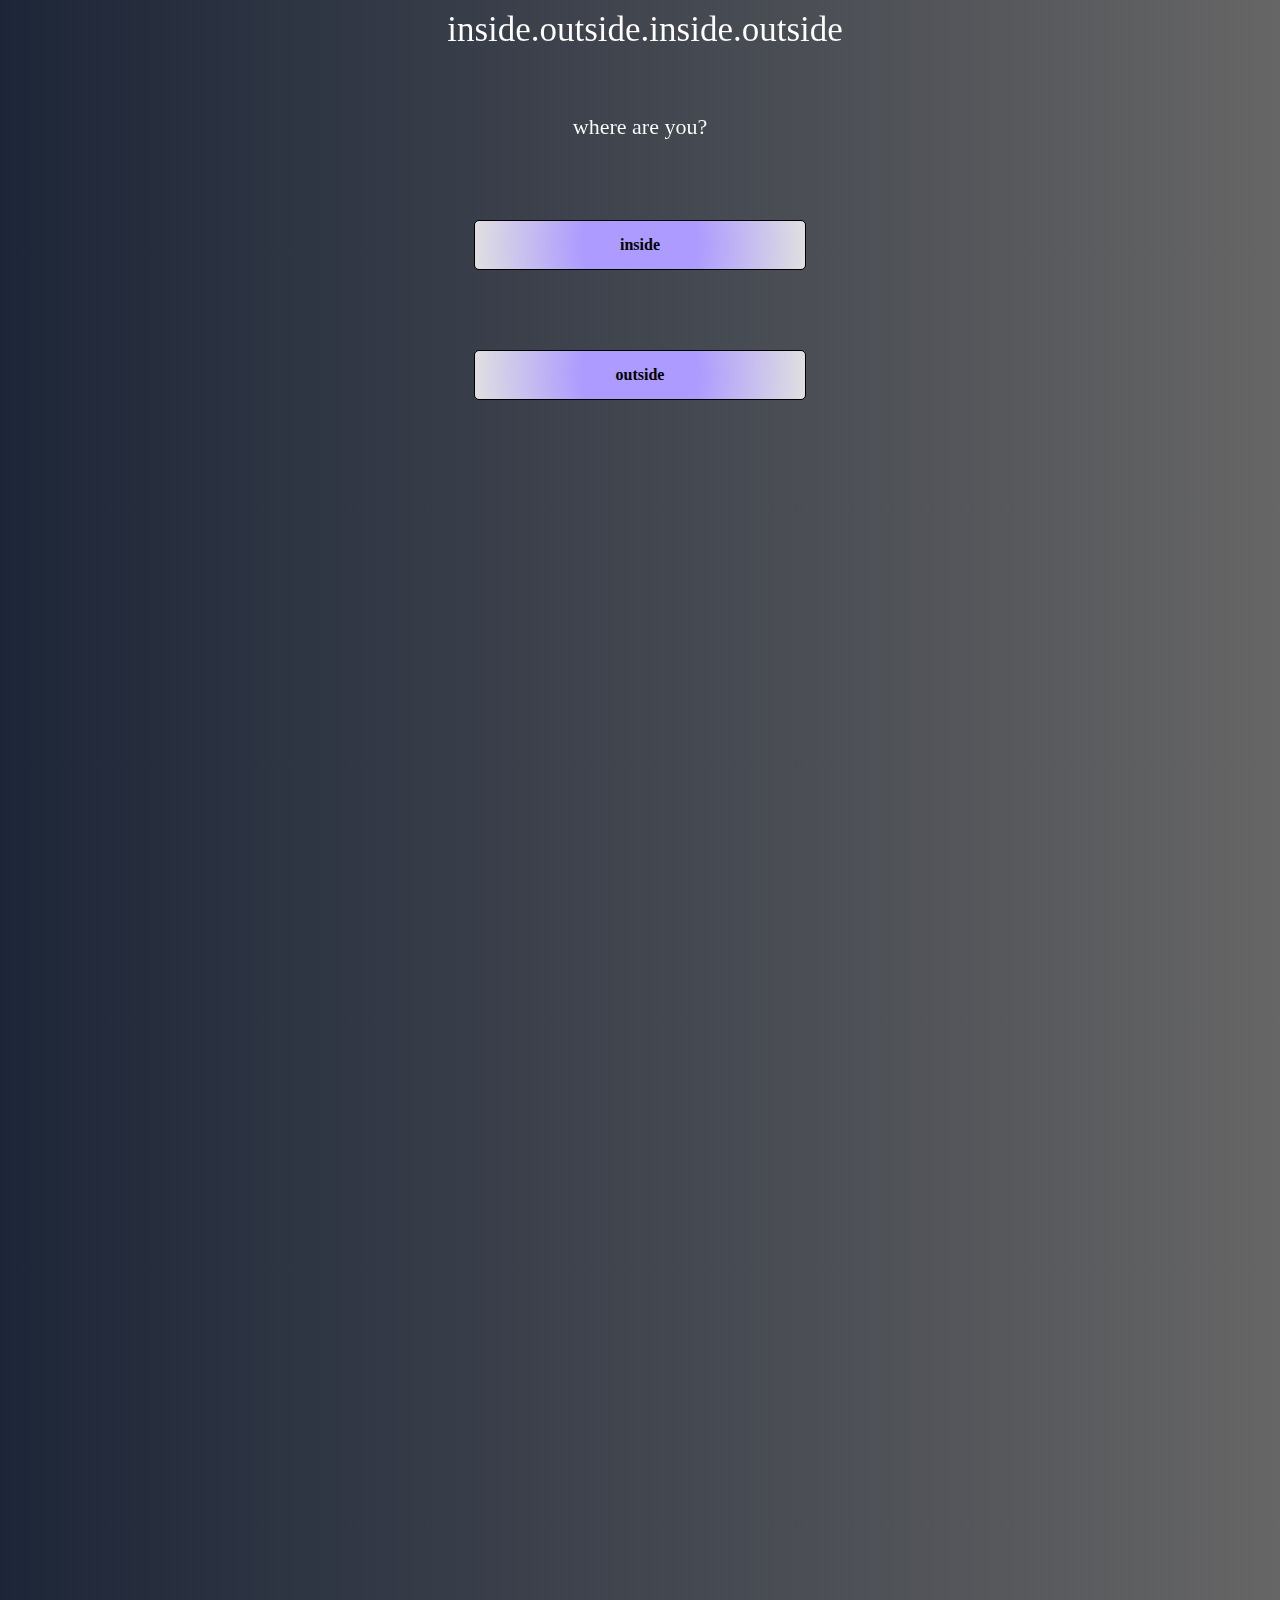
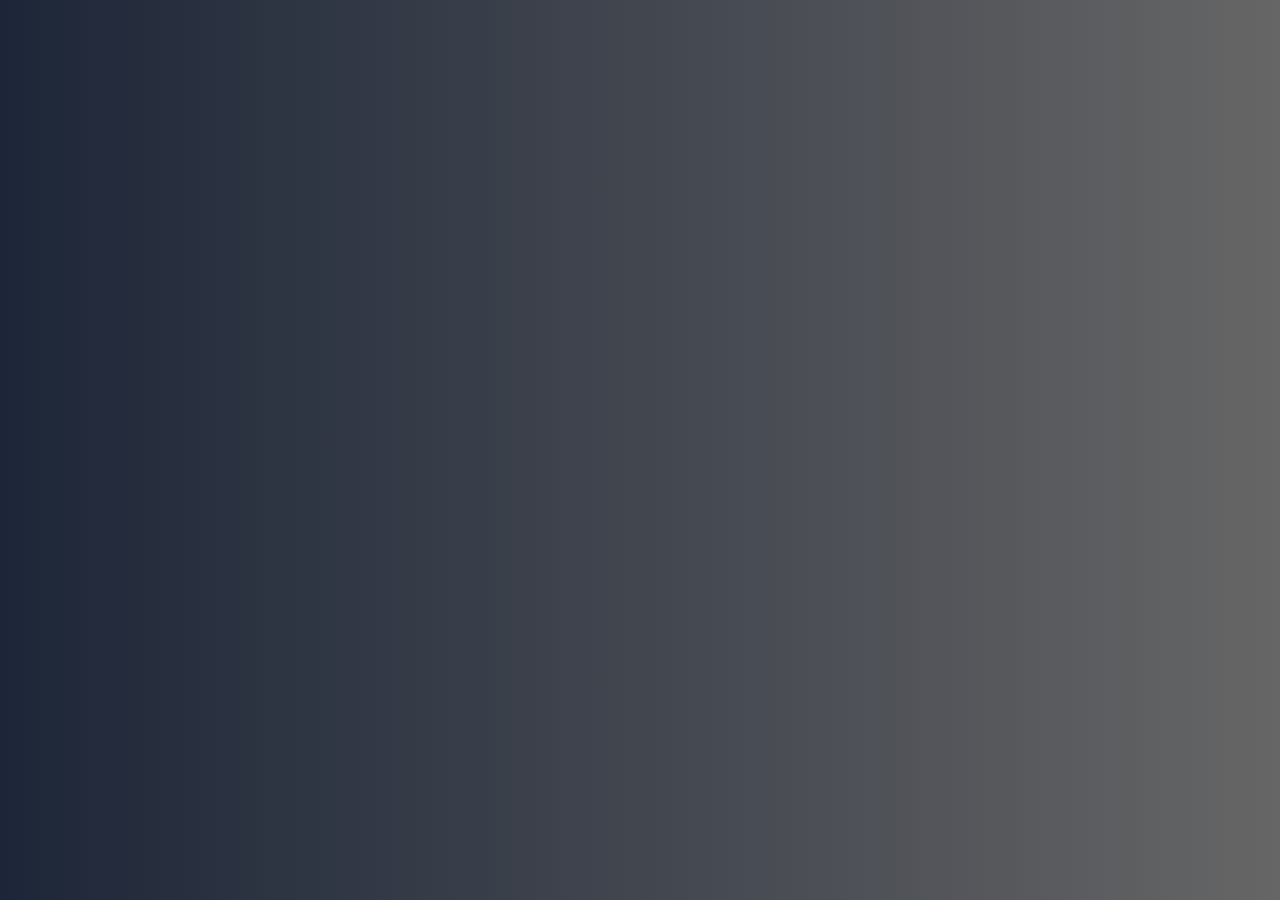
<file: index.html>
<!DOCTYPE html>
<html lang='en'>
  <head>
    <style>.text-gradient {
  background-image: linear-gradient(300deg, rgb(255, 255, 255) 33%,
  rgb(255, 255, 255) 67%);
  -webkit-background-clip: text;
  -webkit-text-fill-color: transparent;
}
    </style>
    <meta charset='UTF-8'/>
    <title>inside.outside.inside.outside.</title>
    <link rel='stylesheet' href='styles.css'/>
  </head>
  <body>
    <div class='page'>  <!-- Add this -->
    <h1 class="text-gradient">inside.outside.inside.outside</h1>
    <br><br><br>
    <p class="text-gradient">where are you?
    </p>
       <a class='button' href='inside.html'>inside</a>
       <a class='button' href='outside.html'>outside</a>

       
  


  </body>

</html>
</file>
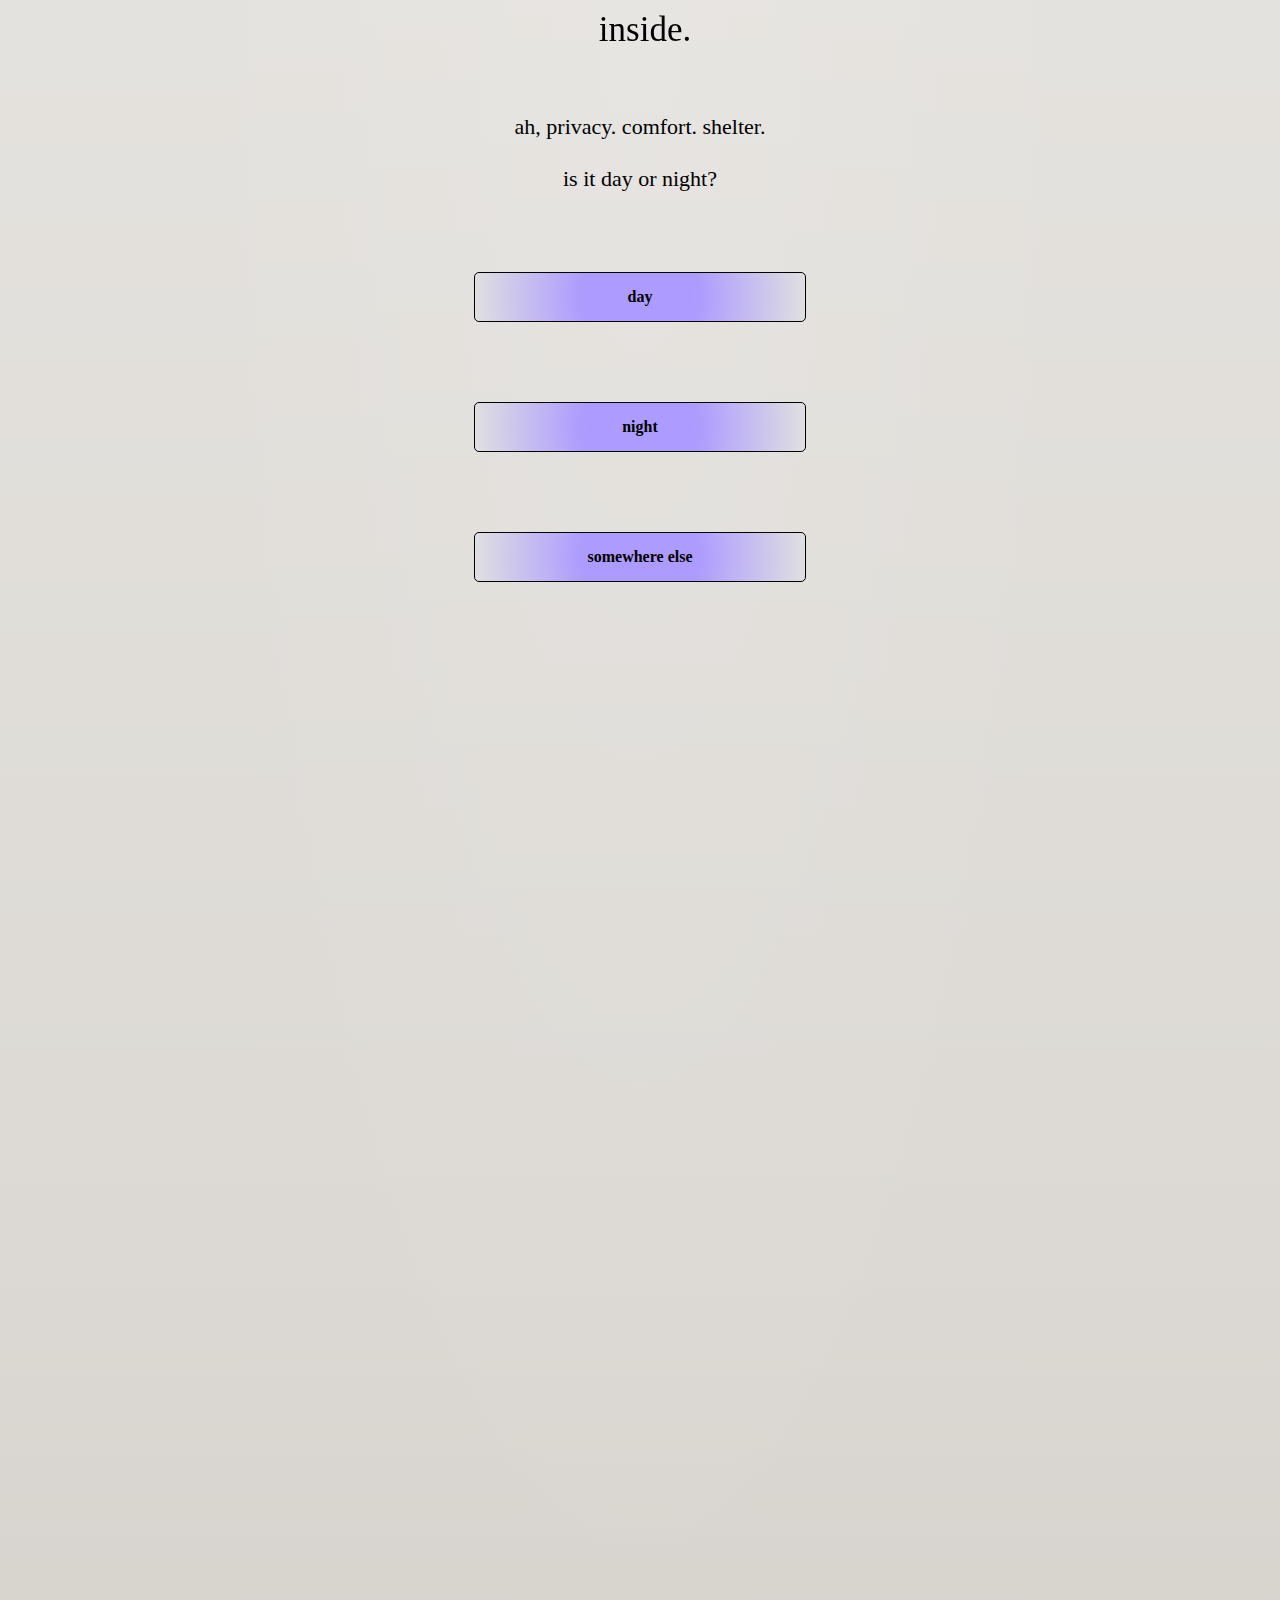
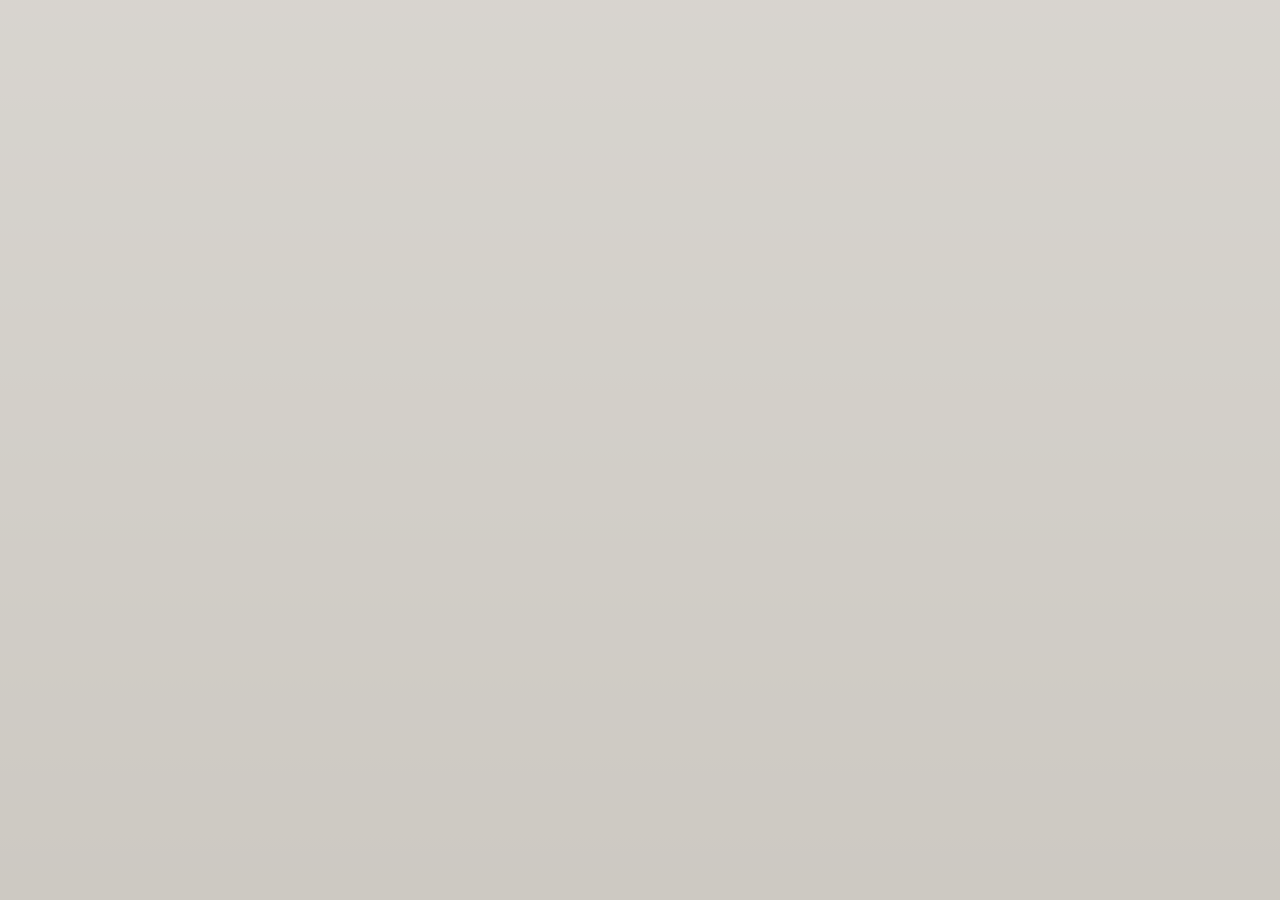
<file: inside.html>
<!DOCTYPE html>
<html lang='en'>
  <head>
    <style>.text-gradient {
  background-image: linear-gradient(359deg, rgb(255, 255, 255) 4%, hrgb(255, 255, 255)62%);
  -webkit-background-clip: text;
  -webkit-text-fill-color: transparent;
}
    </style>
    <style>.text-gradient {
  background-image: linear-gradient(70deg, rgb(0, 0, 0) 22%, rgb(0, 0, 0) 51%);
  -webkit-background-clip: text;
  -webkit-text-fill-color: transparent;
}
    </style>
    <meta charset='UTF-8'/>
    <title>iOiO - inside.</title>
    <link rel='stylesheet' href='styles.css'/>
  </head>
  <body>
    <div class='pageinside'>  <!-- Add this -->
    <h1 class="text-gradient">inside.</h1>
    <br><br><br>
    <p class="text-gradientinside">ah, privacy. comfort. shelter.
<br><br>
      is it day or night?
       </p>
       <a class='button' href='inside-day.html'>day</a>
       <a class='button' href='inside-night.html'>night</a>
       <a class='button' href='/'>somewhere else</a>

 
  </body>
</html>
</file>
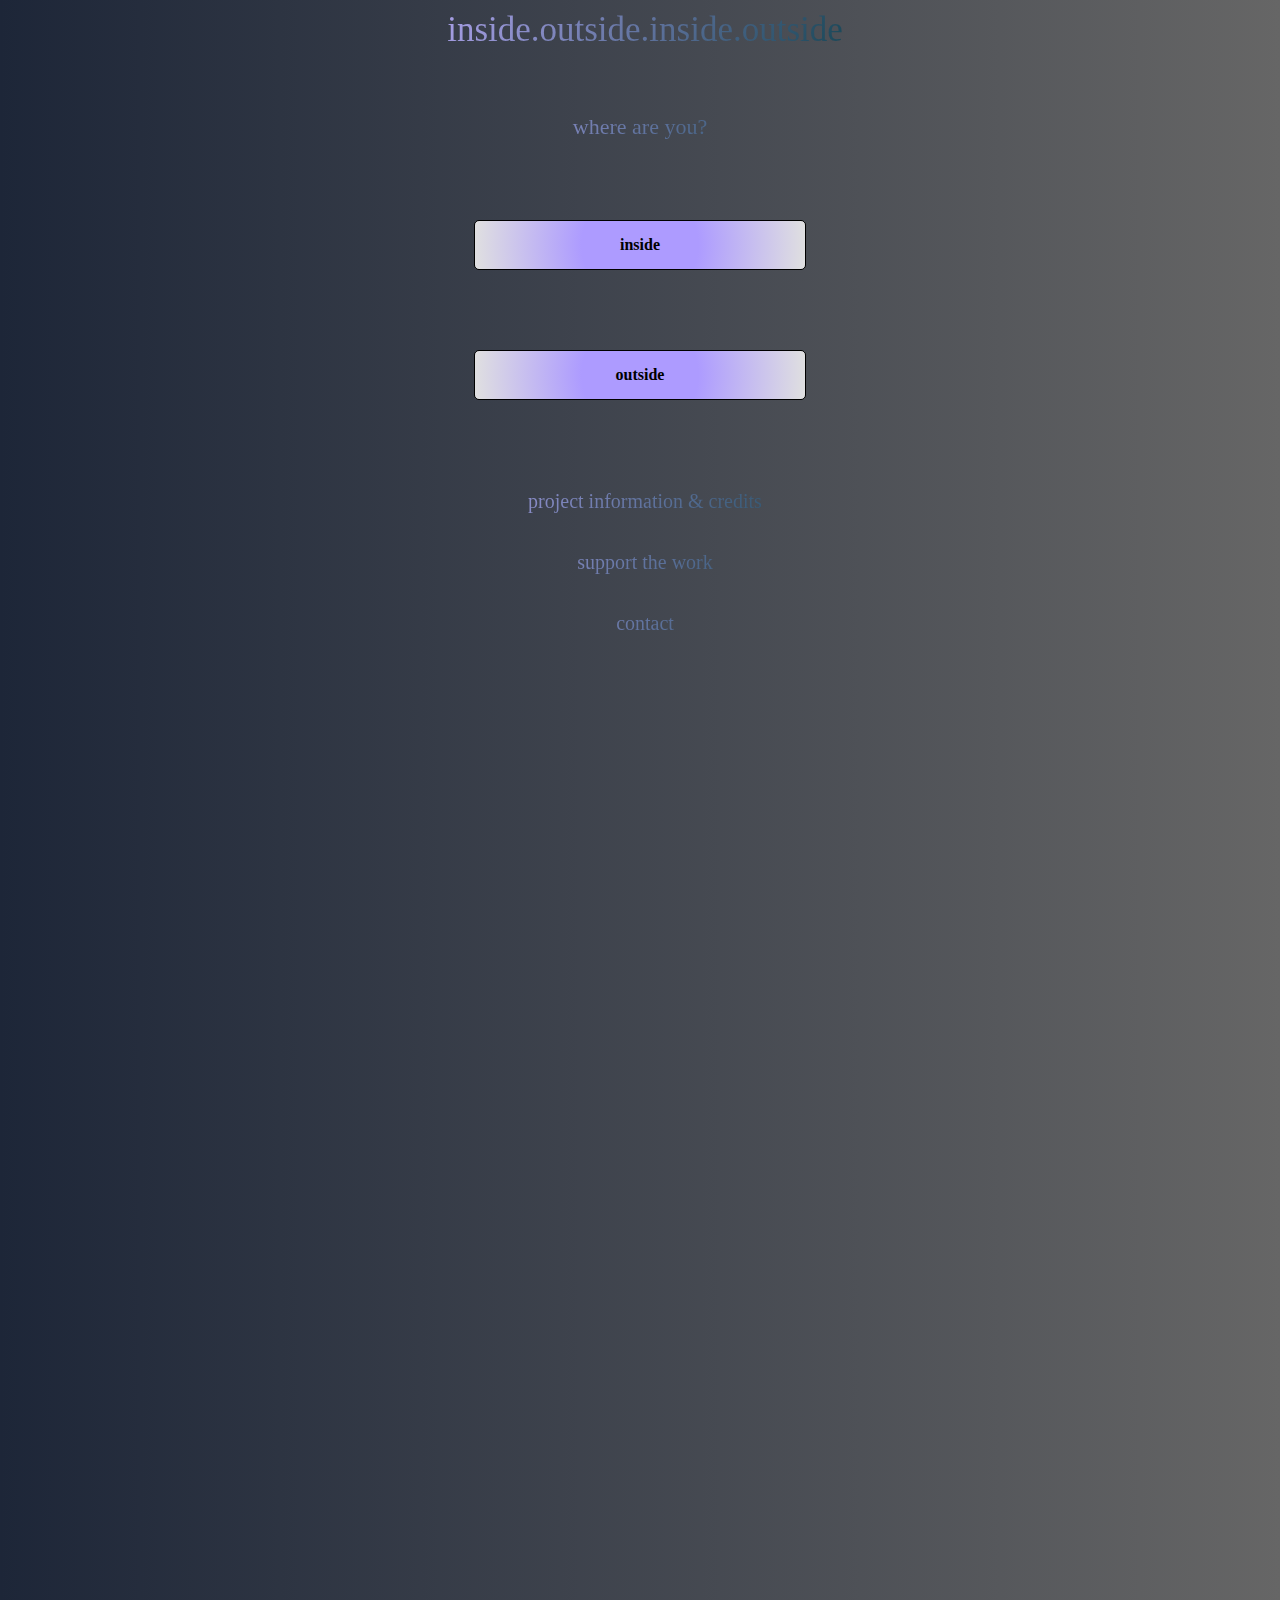
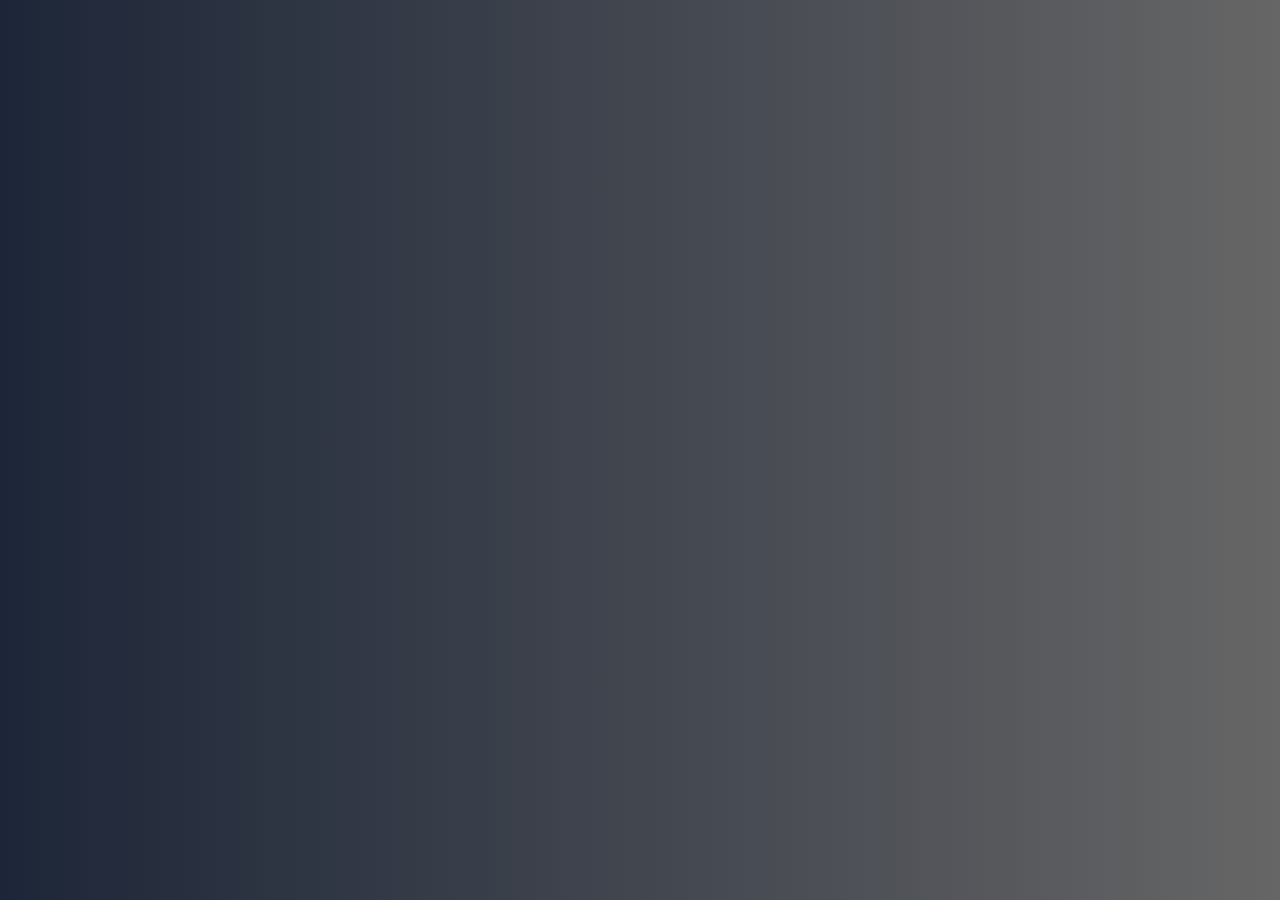
<file: insideoutside.html>
<!DOCTYPE html>
<html lang='en'>
  <head>
    <style>.text-gradient {
  background-image: linear-gradient(300deg, hsl(194.52,58.49%,20.78%) 33%,
  hsl(249.04,65.77%,78.24%) 67%);
  -webkit-background-clip: text;
  -webkit-text-fill-color: transparent;
}
    </style>
    <meta charset='UTF-8'/>
    <title>iOiO</title>
    <link rel='stylesheet' href='styles.css'/>
  </head>
  <body>
    <div class='page'>  <!-- Add this -->
    <h1 class="text-gradient">inside.outside.inside.outside</h1>
    <br><br><br>
    <p class="text-gradient">where are you?
    </p>
       <a class='button' href='inside.html'>inside</a>
       <a class='button' href='outside.html'>outside</a>
       <h2 class="text-gradient"><a href='project-info.html' target=”_blank”> project information & credits</a></h2><br>
       <h2 class="text-gradient"><a href="http://steeltippeddove.bandcamp.com" target=”_blank”>support the work</a></h2> <br>
       <h2 class="text-gradient"><a href="mailto:josephfusaro@gmail.com"<>contact</a></h2>




       </p>


  </body>

</html>
</file>
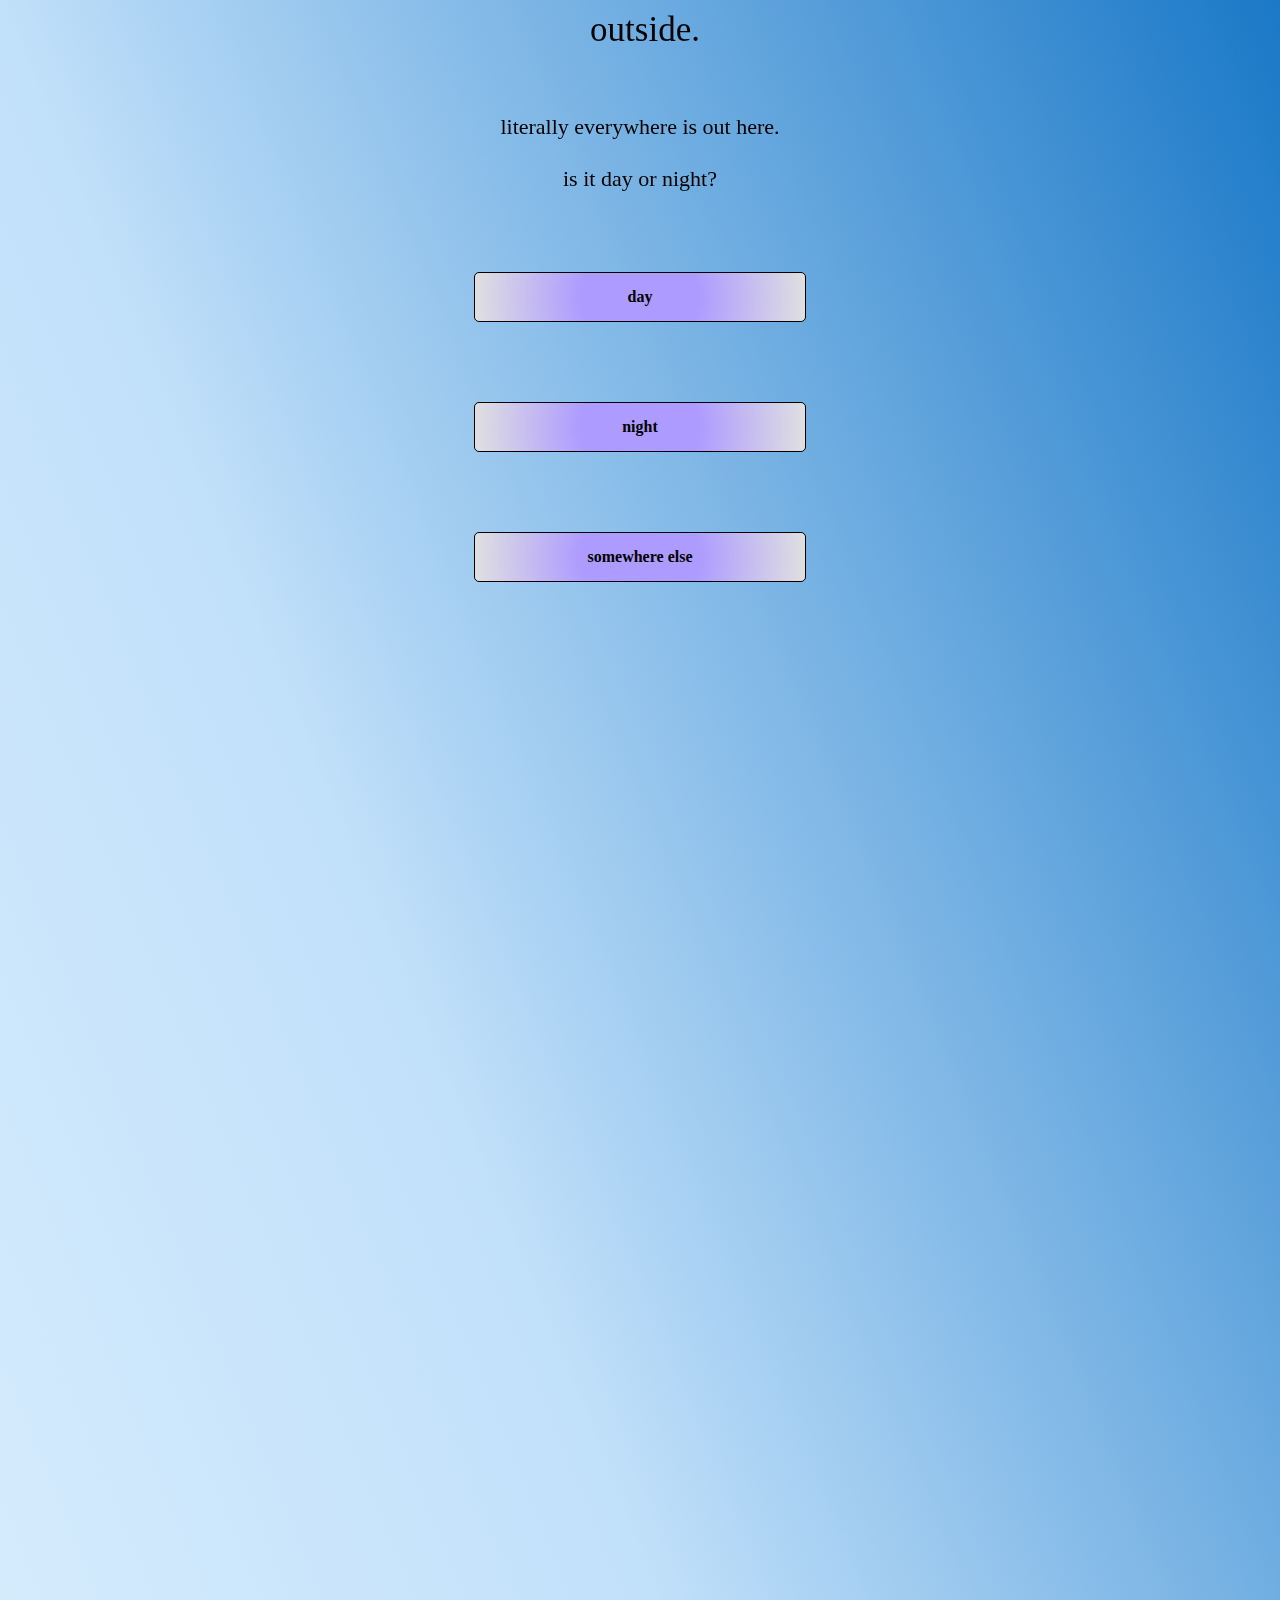
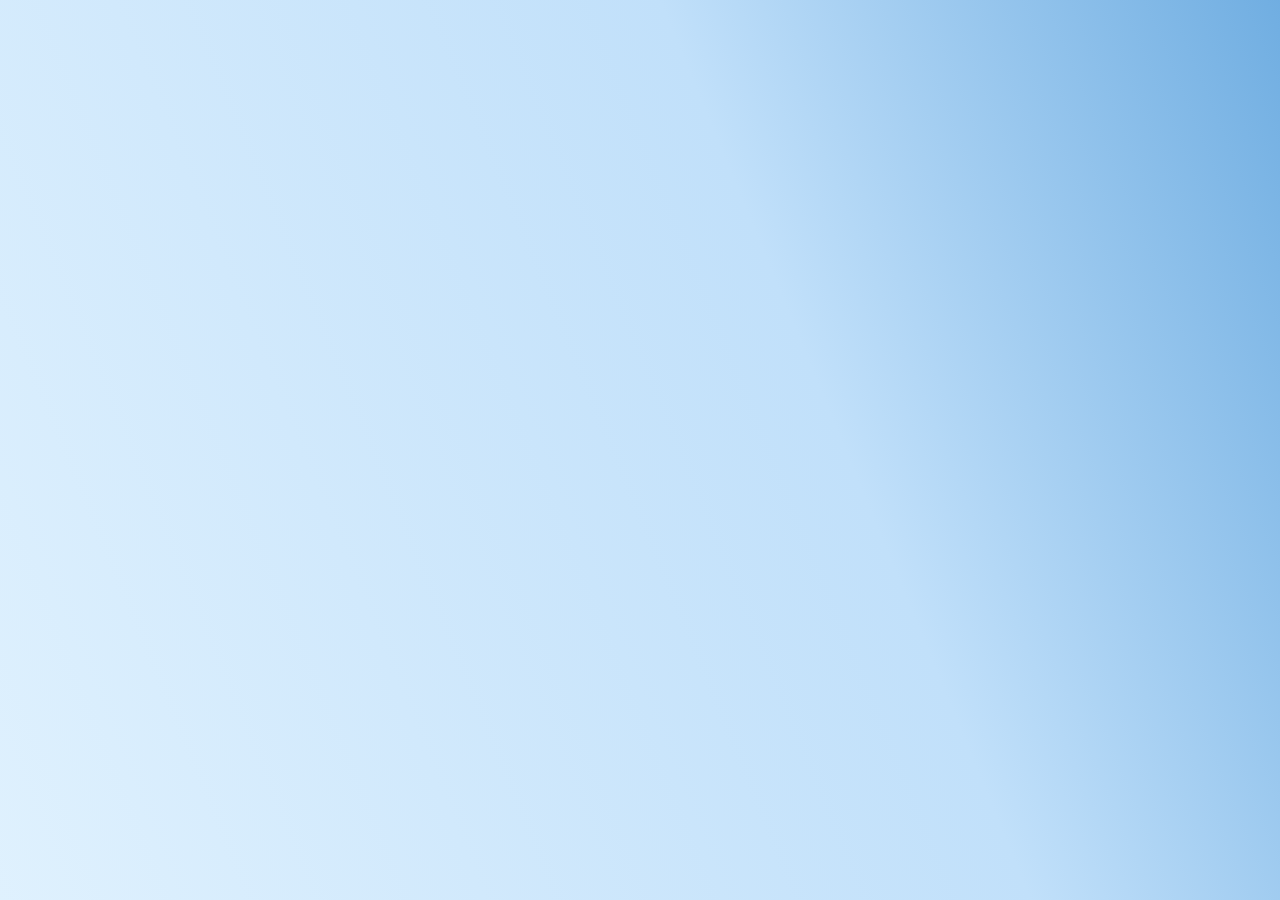
<file: outside.html>
<!DOCTYPE html>
<html lang='en'>
  <head>
    <style>.text-gradient {
      background-image: linear-gradient(98deg, rgb(0, 0, 0) 23%, rgb(0, 0, 0) 93%);
    -webkit-background-clip: text;
  -webkit-text-fill-color: transparent;
}
    </style>
    <meta charset='UTF-8'/>
    <title>iOiO - outside.</title>
    <link rel='stylesheet' href='styles.css'/>
  </head>
  <body>
    <div class='pageoutside'>  <!-- Add this -->
    <h1 class="text-gradient">outside.</h1>
    <br><br><br>
        <p class="text-gradient">literally everywhere is out here.<br><br>
    is it day or night?
       </p>

       <a class='button' href='outside-day.html'>day</a>
       <a id='button-2' class='button' href='outside-night.html'>night</a>
       <a class='button' href='/'>somewhere else</a>


  </body>
</html>
</file>
<file: styles.css>
html, body, div, span, applet, object, iframe,
h1, h2, h3, h4, h5, h6, p, blockquote, pre,
a, abbr, acronym, address, big, cite, code,
del, dfn, em, img, ins, kbd, q, s, samp,
small, strike, strong, sub, sup, tt, var,
b, u, i, center,
dl, dt, dd, ol, ul, li,
fieldset, form, label, legend,
table, caption, tbody, tfoot, thead, tr, th, td,
article, aside, canvas, details, embed,
figure, figcaption, footer, header, hgroup,
menu, nav, output, ruby, section, summary,
time, mark, audio, video {
	margin: 0;
	padding: 0;
	border: 0;
	height: auto;
	font-size: 100%;
	font: inherit;
	vertical-align: baseline;
}

p:first-of-type { /* this is the size of the subheader*/
padding: 5;
	font-size: 22px;
	text-align: center;
  font-color: linear-gradient(
    to right,
    rgba(98 100% 62%),
    rgba(204 100% 59%)
  );
  font-style: bold;

}

.synopsis em {
  text-align: center;
  font-style: normal;
}
h1 {
  font-size: 35px;/* this is the size of the header*/
  padding: 10px 0 10px 10px;
	text-align: center;
  border: 0px solid #5D6063;
  align-content: center;
  font-color: #000000;
}
h2 {
  font-size: 20px;/* this is the size of the header*/
  padding: 10px 0 10px 10px;
	text-align: center;
  border: 0px solid #5D6063;
  align-content: center;
  font-color: #000000;
}
h3 {
  font-size: 40px;/* this is the size of the header*/
  padding: 10px 0 10px 10px;
	text-align: center;
  border: 0px solid #5D6063;
  align-content: center;
  font-color: #000000;
}
h4 {
	font-size: 20px;/* this is the size of the header*/
  padding: 10px 0 10px 10px;
	text-align: center;
  border: 0px solid #5D6063;
  align-content: center;
  font-color: #000000;
}

.button:link,
.button:visited {
  display: block;
  text-decoration: none;

  color: #000000;    /* this is the button text color*/
  background: rgb(29,9,43);
	background: rgb(173,155,255);
	background: radial-gradient(circle, rgba(173,155,255,1) 35%, rgba(224,224,224,1) 100%);

  font-weight: bold;
  padding: 15px;
  text-align: center;
  border: 1px solid #000000;    /* Dark gray */
  border-radius: 5px;

  width: 300px;
  margin: 80px auto;
}

.button:hover,
.button:visited:hover {
  color: #ffffff;
	background: rgb(148,151,179);
	background: radial-gradient(circle, rgba(148,151,179,1) 2%, rgba(29,38,56,0.45702030812324934) 53%, rgba(102,102,102,1) 98%);
}
.button:active,
.button:visited:active {
  color: #ffffff;
  background-color: #ffffff;  /* Blue */
}
.button2:link,
.button2:visited {
  display: block;
  text-decoration: none;

  color: #000000;    /* this is the button text color*/
  background: rgba(250, 250, 250, 0);
	background: rgba(255, 255, 255, 0);
	background: radial-gradient(circle, rgba(255, 255, 255, 0) 3rgba(255, 255, 255, 0)255) 100%);

  padding: 5px;
  text-align: center;
  border: .5px solid #000000;    /* Dark gray */
  border-radius: .5px;

  width: 200px;
  margin: 80px auto;
}

.button2:hover,
.button2:visited:hover {
  color: #000000;
	background: rgba(255, 255, 255, 0);
	background: radial-gradient(circle, rgba(255, 255, 255, 0) rgba(255, 255, 255, 0)457) 53%, rgba(255, 255, 255, 0) 98%);
}
.button2:active,
.button2:visited:active {
  color: #ffffff00;
  background-color: #ffffff00;  /* Blue */
}
.page {
  width: auto;
  height: 2500px;
  margin: 0.1;
	background: rgb(29,38,56);
	background: linear-gradient(90deg, rgba(29,38,56,1) 0%, rgba(102,102,102,1) 100%);


}
.pageinside {
  width: auto;
	height: 2500px;
	margin: 0 auto;
	background-color: #DCD9D4;
	 background-image: linear-gradient(to bottom, rgba(255,255,255,0.50) 0%, rgba(0,0,0,0.50) 100%), radial-gradient(at 50% 0%, rgba(255,255,255,0.10) 0%, rgba(0,0,0,0.50) 50%);
	 background-blend-mode: soft-light,screen;  }

.pageoutside {
  width: auto;
	height: 2500px;
  margin: 0 auto;
background-image: linear-gradient( 67.6deg,  rgba(225,242,254,1) -2.8%, rgba(193,224,250,1) 44.6%, rgba(19,116,197,1) 102.4% );}

.pageinsideday {
  width: auto;
  height: 2500px;
  margin: 0 auto;
	background: rgb(221,221,221);
	background: linear-gradient(90deg, rgba(221,221,221,1) 0%, rgba(207,219,238,1) 52%, rgba(186,191,135,1) 100%);

}
.pageinsidenight {
  width: auto;
  height: 1000px;
  margin: 0 auto;
background-image: linear-gradient(to top, #09203f 0%, #537895 100%);  }

.pageoutsideday {
  width: auto;
	height: 2500px;
  margin: 0 auto;
	background: rgb(214,217,245);
	background: linear-gradient(90deg, rgba(214,217,245,1) 35%, rgba(152,171,205,1) 71%, rgba(201,198,115,1) 92%);

}
.pageoutsidenight {
  width: auto;
	height: 2500px;
  margin: 0 auto;
	background: rgb(186,186,186);
	background: linear-gradient(90deg, rgba(186,186,186,1) 0%, rgba(3,3,70,0.9108018207282913) 69%);

}
.pageprojectinfo {
  width: auto;
  height: 2500px;
  margin: 0.1;
	background: rgb(29,38,56);
	background: linear-gradient(90deg, rgba(29,38,56,1) 0%, rgba(102,102,102,1) 100%);


}
.call-to-action:link,
.call-to-action:visited {
  font-style: normal;
  background-color: #ffffff;     /* Yellow */
}

.call-to-action:hover,
.call-to-action:visited:hover {
  background-color: #ffffff;     /* Light yellow */
}

.call-to-action:active,
.call-to-action:visited:active {
  background-color: #ffffff;     /* Yellow */
}
}
a:link {
  color: 000000;
  text-decoration: underline;
}
a:visited: {
  color: 000000;
}
a:hover {
  color: 000000;
  text-decoration: underline;
}
a:active {
  color: 000000;
}
a:visited:hover {
  color: 000000;
}
a:visited:active {
  color: 000000;
}
p:last-of-type {
  margin-bottom: 50px;
}
</file>
